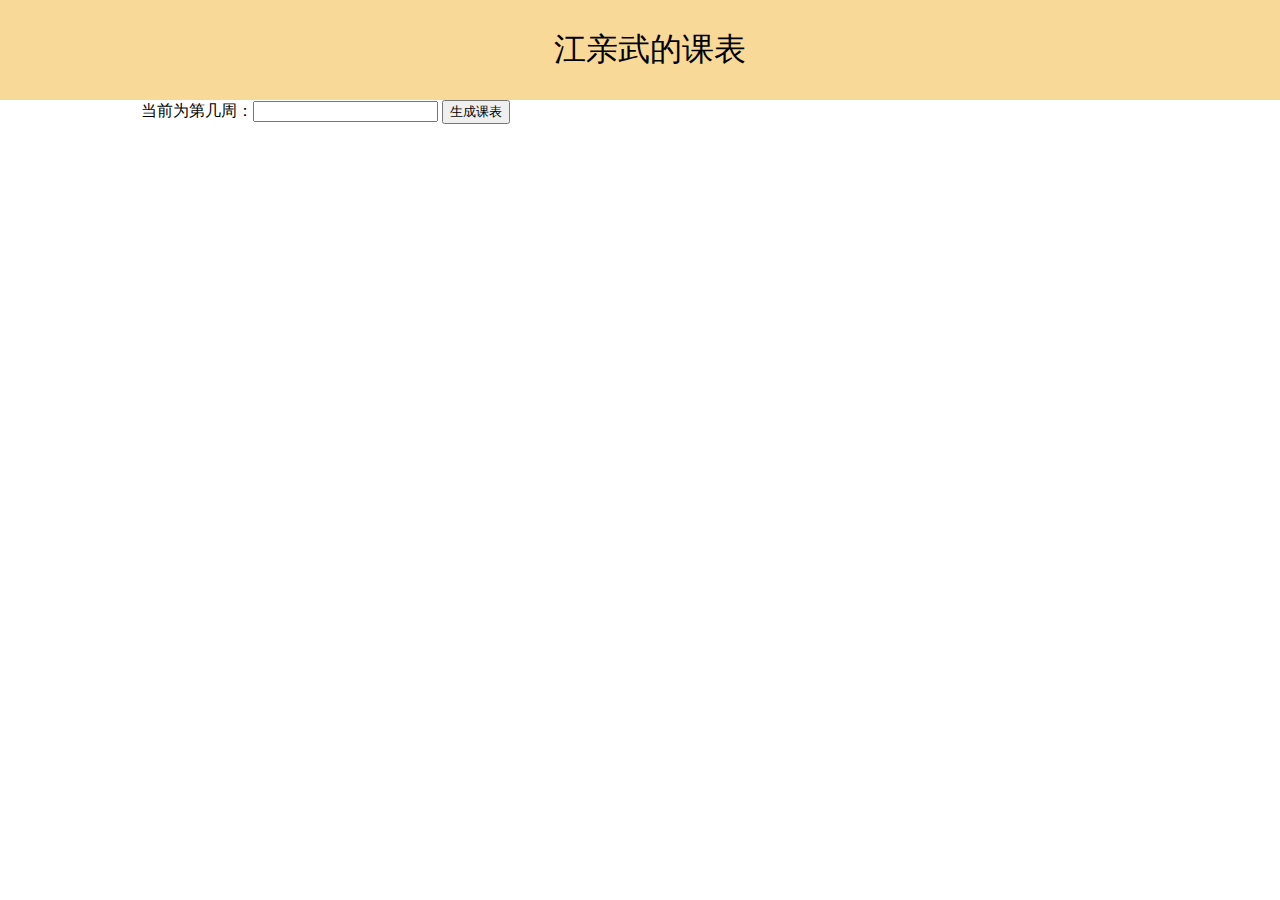
<file: 02/index.html>
<!DOCTYPE html>

<html lang="en" xmlns="http://www.w3.org/1999/xhtml">
<head>
    <meta charset="utf-8" />
    <title>江亲武的课表</title>
    <script  type="text/javascript" src="02.js"></script>
    <script type="text/javascript" src="D:/githubcode/2019213839/02/jquery-3.6.0.min.js"></script>
    <script type="text/javascript">
        $(function(){
        });
    </script>

    <link rel="stylesheet" href="02.css">
</head>
<body>
    <div class="header">江亲武的课表</div>
    <div style="text-align:center; " class="textId">
        当前为第几周：<input type="text" name="week" id="textId">    
        <input type="button" name="button" value="生成课表" onclick="createTableByData()">  
    </div>
    <div id="class_schedule" class="class_table">
        <script>createTable("class_schedule");</script>
    </div>
    <div class="introduction"></div>
</body>
</file>
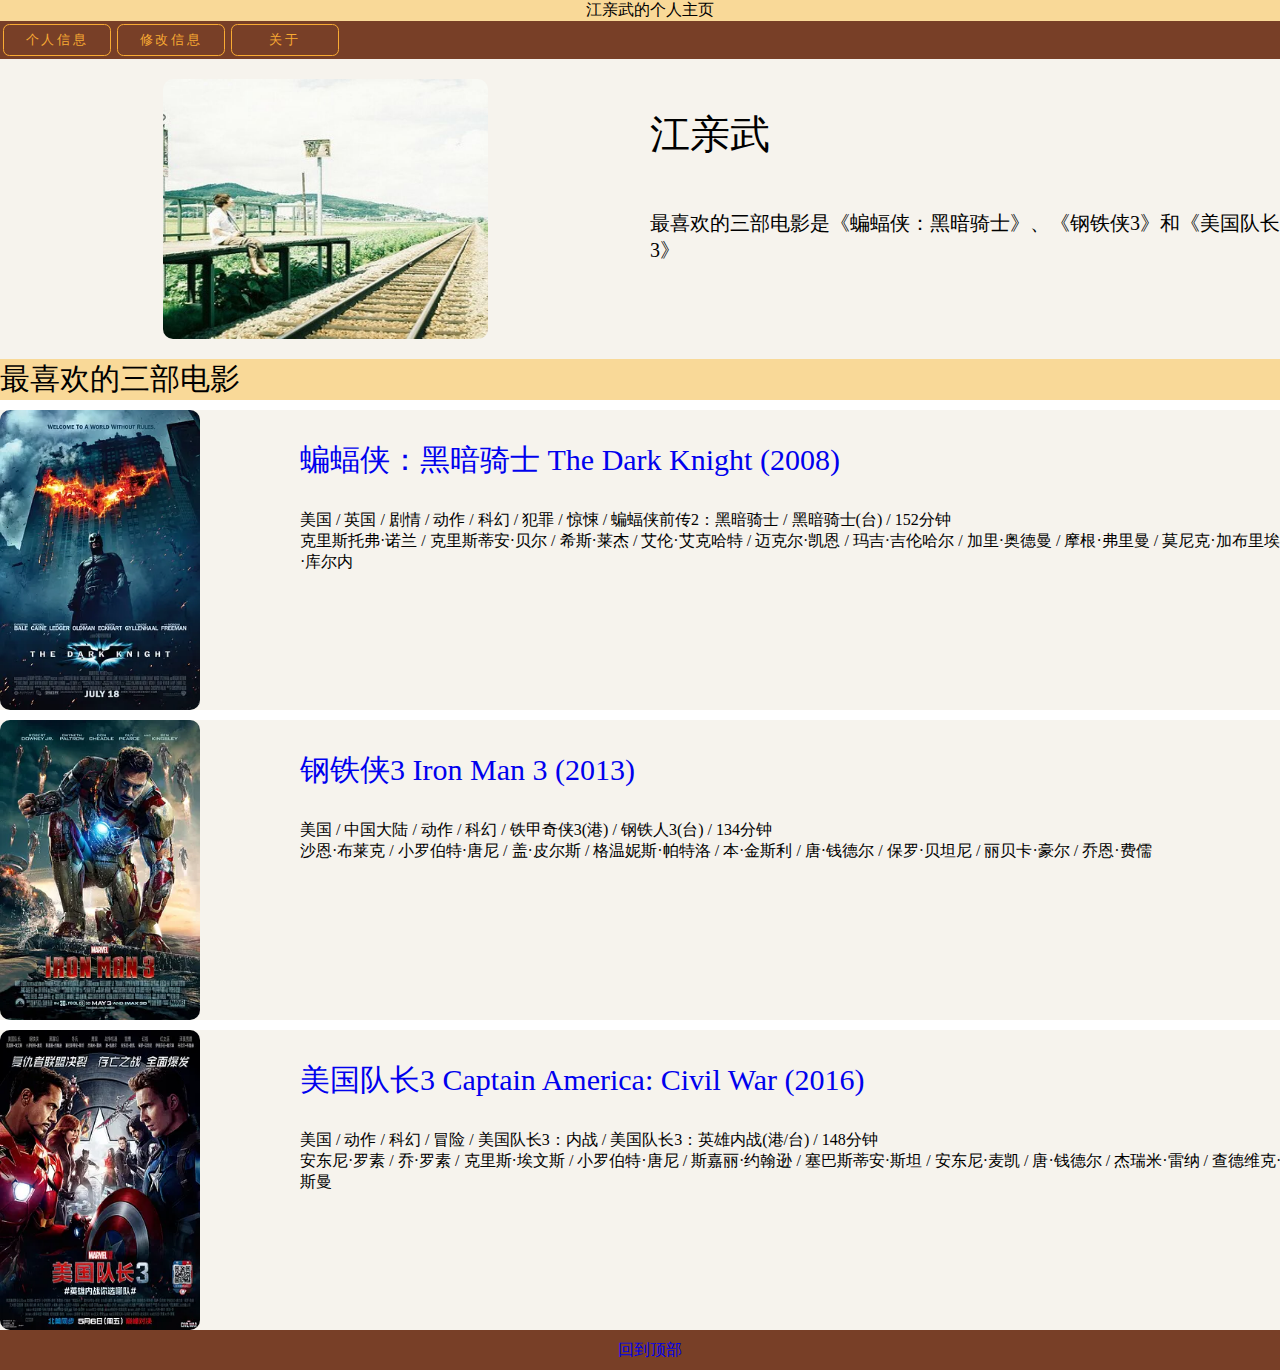
<file: 01/01.html>
﻿<!DOCTYPE html>

<html lang="en" xmlns="http://www.w3.org/1999/xhtml">
<head>
    <meta charset="utf-8" />
    <title>江亲武的个人主页</title>
    <link rel="stylesheet" href="01.css">
</head>
<body>
    <div class="header" id="top">江亲武的个人主页</div>
    <div class="button">
        <ul>
            <li><a href="01.html">个人信息</a></li>
            <li><a href="01.html">修改信息</a></li>
            <li><a href="01.html">关于</a></li>
        </ul>
    </div>
    <div class="img1"><img src="image/01.jpg" height="300" width="400" ></div>
    <div class="intru">
        <div class="name">江亲武</div>
        <div class="infor">最喜欢的三部电影是《蝙蝠侠：黑暗骑士》、《钢铁侠3》和《美国队长3》</div>
    </div>
    <div class="main">
        <div class="alltitle">最喜欢的三部电影</div>
        <div class="item-root">
            <a href="https://movie.douban.com/subject/1851857/" class="cover-link"><img src="image/02.jpg" alt="蝙蝠侠：黑暗骑士 The Dark Knight‎ (2008)" class="cover"></a>
            <div class="title"><a href="https://movie.douban.com/subject/1851857/" >蝙蝠侠：黑暗骑士 The Dark Knight‎ (2008)</a></div>
            <div class="meta_abstract">美国 / 英国 / 剧情 / 动作 / 科幻 / 犯罪 / 惊悚 / 蝙蝠侠前传2：黑暗骑士 / 黑暗骑士(台) / 152分钟<br>克里斯托弗·诺兰 / 克里斯蒂安·贝尔 / 希斯·莱杰 / 艾伦·艾克哈特 / 迈克尔·凯恩 / 玛吉·吉伦哈尔 / 加里·奥德曼 / 摩根·弗里曼 / 莫尼克·加布里埃拉·库尔内</div>
        </div>
        <div class="item-root">
            <a href="https://movie.douban.com/subject/3231742/" class="cover-link"><img src="image/03.jpg" alt="钢铁侠3 Iron Man 3‎ (2013)" class="cover"></a>
            <div class="title"><a href="https://movie.douban.com/subject/3231742/" >钢铁侠3 Iron Man 3‎ (2013)</a></div>
            <div class="meta_abstract">美国 / 中国大陆 / 动作 / 科幻 / 铁甲奇侠3(港) / 钢铁人3(台) / 134分钟<br>沙恩·布莱克 / 小罗伯特·唐尼 / 盖·皮尔斯 / 格温妮斯·帕特洛 / 本·金斯利 / 唐·钱德尔 / 保罗·贝坦尼 / 丽贝卡·豪尔 / 乔恩·费儒</div>
        </div>
        <div class="item-root">
            <a href="https://movie.douban.com/subject/25820460/" class="cover-link"><img src="image/04.jpg" alt="美国队长3 Captain America: Civil War‎ (2016)" class="cover"></a>
            <div class="title"><a href="https://movie.douban.com/subject/25820460/" >美国队长3 Captain America: Civil War‎ (2016)</a></div>
            <div class="meta_abstract">美国 / 动作 / 科幻 / 冒险 / 美国队长3：内战 / 美国队长3：英雄内战(港/台) / 148分钟<br>安东尼·罗素 / 乔·罗素 / 克里斯·埃文斯 / 小罗伯特·唐尼 / 斯嘉丽·约翰逊 / 塞巴斯蒂安·斯坦 / 安东尼·麦凯 / 唐·钱德尔 / 杰瑞米·雷纳 / 查德维克·博斯曼</div>
        </div>
    </div>
    <div class="footer"><a href="#top">回到顶部</a></div>
</body>
</html>
</file>
<file: 02/02.css>
body{
    display: grid;
    width: 1300px;
    margin: 0 auto;
    grid-template-areas: 
    "header header"
    "textId introduction"
    "class_table introduction";
    grid-template-columns: 1fr 1fr;
    grid-template-rows: 3fr 1fr auto;
}


.header{
    /*将字体居中*/
    display: flex;
    flex-direction: column;
    justify-content: center;

    height: 100px;
    font-size: 2em; 
    grid-area: header; 
    text-align: center;
    background-color: #f9d998;   
      
}
.class_table{
    grid-area: class_table; 

}
.introduction{
    grid-area: introduction;  
    display:flex; 
    flex-direction:column;
    justify-content: center;
}
.textId{
    grid-area: textId;
}
</file>
<file: 01/01.css>
body{
    display: grid;
    width: 1300px;
    margin: 0 auto;
    /*grid-template-columns: repeat(4,auto);*/
    grid-template-areas: 
        "my-header my-header"
        "my-button my-button"
        "my-img my-intruduction"
        "my-main   my-main"
        "my-footer my-footer";
    grid-template-columns: 1fr 1fr;
}
    .header{
        grid-area: my-header; 
        text-align: center;
        background-color: #f9d998;      
    }
    /*设置链接的字体，去除下划线，并改变字体颜色同时改变鼠标点击时触发的颜色*/ 
    a:visited {color: #a77d3f} 
    a:active {color: #000000} 
    a:hover {color: #ff0015}
    a{
        text-decoration: none
    }
    /*设置按钮grid*/
     /* button styles */
    .button{
        grid-area: my-button;
        text-align: center;
        background-color: darkorange;
    }
   
    .button, footer {
        font-family: verdana, sans-serif;
        background-color: #783F27;
    }
    /*设置链接的字体颜色和变化颜色*/
    .button ul li a:link, .button ul li a:visited {
        color: #F9AB33;
    }*
    .button ul li a:focus, .button ul li a:hover, .button ul li a:active {
        color: #fff;
    }
    .button ul {
        margin: 0;
        padding: 0;
        list-style-type: none;
        display: flex; /*Flexible Box 模型*/
        flex-wrap: nowrap;  /* warp:flex 元素 被打断到多个行中,nowarp:flex 的元素被摆放到到一行*/
    }
    .button ul li {
        /*设置字体*/
        font-size: .8em;   /*指定字体大小*/
        text-transform: uppercase; /*CSS属性指定如何将元素的文本大写。这个关键字强制所有字符被转换为大写。*/
        
        letter-spacing: .2em;
        /*flex: 1 1 50%;*/
    }
    .button ul li a { 	
        display: block; 
        width: 80px;	
        border: 1px solid; 
        padding: .5em 1em; 	
        border-radius: .5em; 
        margin: .25em; 
        } 	
    /*主体*/
    
    .img1{   /*将img设置为flex布局*/
        display: flex;
        grid-area: my-img;
        height: 300px;
        /*将其中的图片据居中处理*/
        align-items: center;
        justify-content: center;
        background-color: #f6f3ed;
    }
    .img1 img{
        /*设置宽度并将图片变成圆角*/
        width: 50%;
        height: 260px;
        border-radius: 10px;    
    } 
    /*介绍*/
    .intru{
        display: grid; 
        grid-area: my-intruduction;
        text-align:left;
        background-color: #f6f3ed;
    }
    .name{
        display: flex;
        font-size: 40px;
        flex-direction: column;
        justify-content: center;
        text-align: left
    }
    .infor{
        font-size: 20px;
    }
    /*电影介绍*/
    .main{
        display: grid;
        grid-area: my-main;
        grid-row-gap: 10px;
        grid-template-areas:
        "title" 
        "item-root"; 
        /* background-color:blanchedalmond; */  
    }
    .alltitle{
        grid-area:title;
        font-size: 30px;
        background-color: #f9d998;
    }
    .item-root{
        display: grid;
        /* grid-area :item-root; */
        grid-template-areas: 
        "cover none title"
        "cover none meta_abstract";
        grid-template-rows: 1fr 2fr ;
        grid-template-columns: 200px 100px auto;
        background-color: #f6f3ed;
    }
    .cover-link{
        grid-area: cover;
        width: 200px;
        height: 300px;
        display: flex;
        align-items: center;
        justify-content: center;

    }
    .cover{
        width: 200px;
        height: 300px;
        border-radius: 10px;   
    }
    .title{
        display: flex;
        grid-area:title;
        font-size: 30px;
        flex-direction: column;
        justify-content: center;
        text-align: left
    }
    .meta_abstract{
        grid-area: meta_abstract;
    }
    /*回到顶部*/
    .footer{
        height: 40px;
        display: flex;
        align-items: center;
        justify-content: center;
        grid-area: my-footer;
        background-color: #783F27;
    }
</file>
